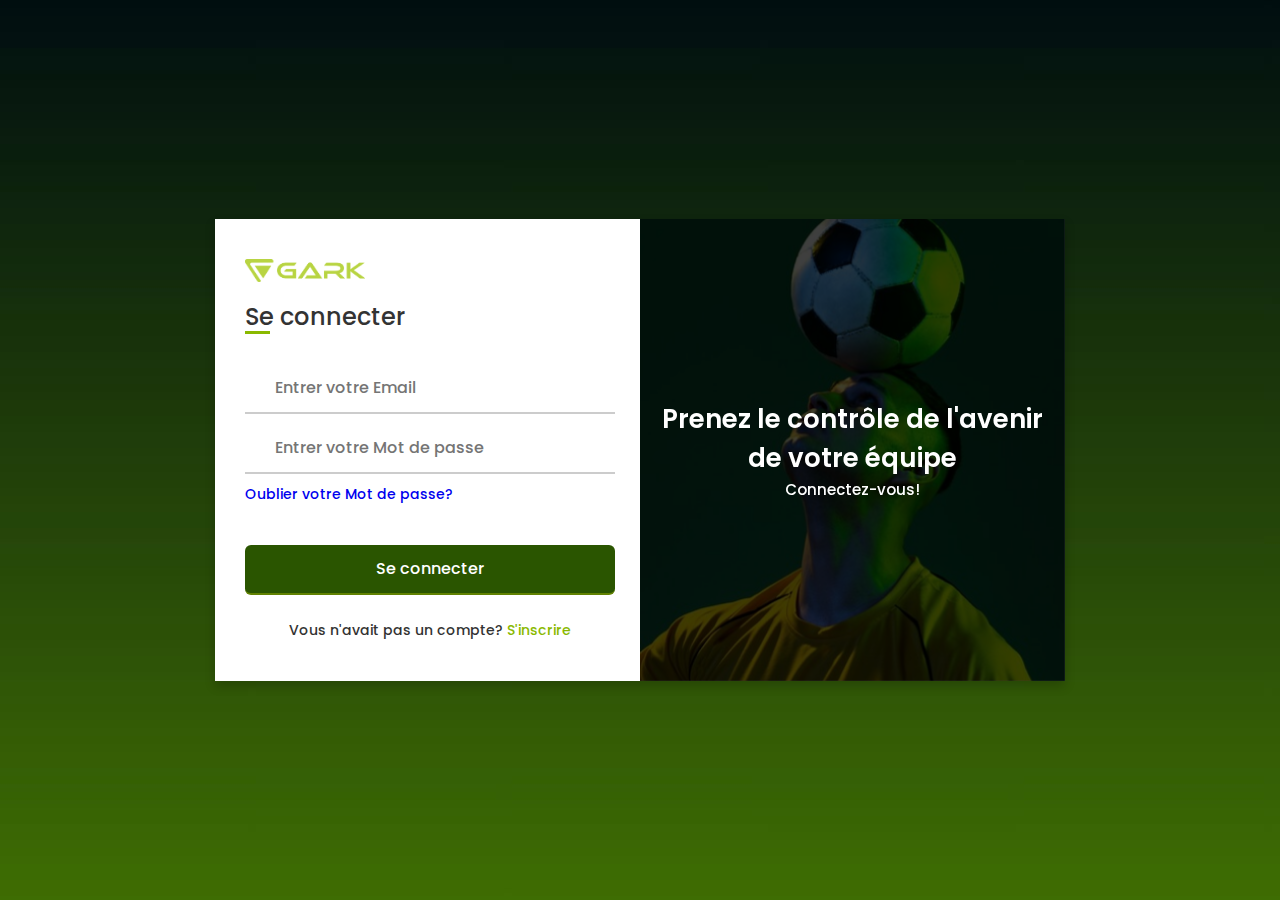
<file: html/login.html>
<!DOCTYPE html>
<!-- Coding by CodingNepal | www.codingnepalweb.com-->
<html lang="en" dir="ltr">
  <head>
    <meta charset="UTF-8">
    <title> Login and Registration Form in HTML & CSS | CodingLab </title>
    <!-- Fontawesome CDN Link -->
    <link rel="stylesheet" href="../assets/css/style1.css">
    <meta name="viewport" content="width=device-width, initial-scale=1.0">
   </head>

   

<body>
  <div class="container">
    <input type="checkbox" id="flip">
    <div class="cover">
      <div class="front">
        <img src="../assets/images/portrait-jeune-homme-joueur-football-ballon-tete-posant-isole-fond-studio-vert-neon_155003-46392.jpg" alt="">
        <div class="text">
          <span class="text-1">Prenez le contrôle de l'avenir <br> de votre équipe</span>
          <span class="text-2">Connectez-vous!</span>
        </div>
      </div>

    </div>


    <div class="forms">
        <div class="form-content">
          <div class="login-form">
            <a href="../index.html" class="logo"><img src="../assets/images/logo (1).png" alt="logo gark sport" style="width: 120px; height: auto;"></a>
                <div class="title">Se connecter</div>
                    <form action="#">
                        <div class="input-boxes">
                        <div class="input-box">
                            <i class="fas fa-envelope"></i>
                            <input type="text" placeholder="Entrer votre Email" required>
                        </div>
                        <div class="input-box">
                            <i class="fas fa-lock"></i>
                            <input type="password" placeholder="Entrer votre Mot de passe" required>
                        </div>
                        <div class="text"><a href="#">Oublier votre Mot de passe?</a></div>
                        <div class="button input-box">
                            <input type="submit" value="Se connecter">
                        </div>
                        <div class="text sign-up-text">Vous n'avait pas un compte? <label for="flip"><a href="signup.html" >S'inscrire</a></label></div>
                        </div>
                    </form>
            </div>
      


        </div>
  </div>

    
</div>
</div>
</body>
</html>
</file>
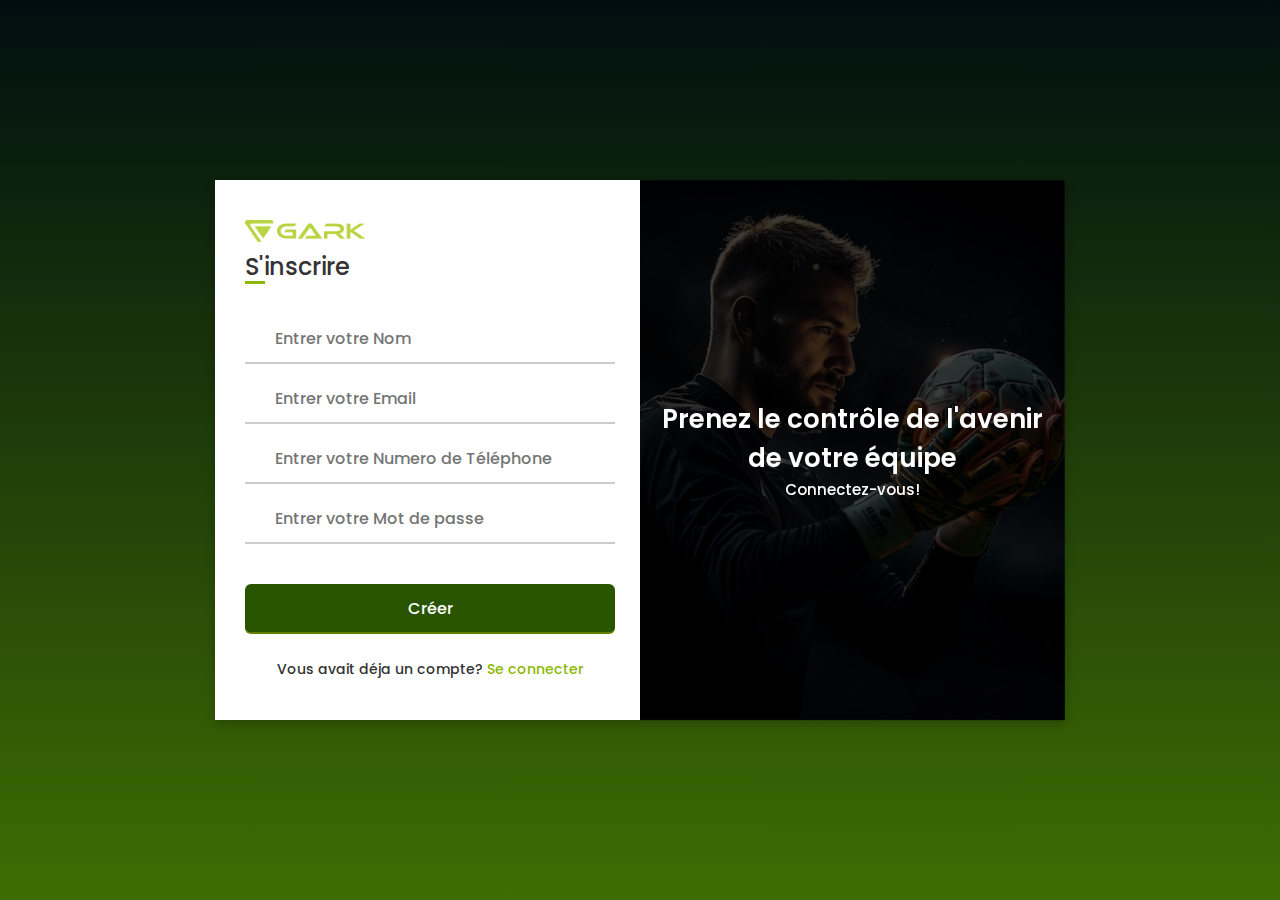
<file: html/signup.html>
<!DOCTYPE html>
<!-- Coding by CodingNepal | www.codingnepalweb.com-->
<html lang="en" dir="ltr">
  <head>
    <meta charset="UTF-8">
    <title> Login and Registration Form in HTML & CSS | CodingLab </title>
    <!-- Fontawesome CDN Link -->
    <link rel="stylesheet" href="../assets/css/style1.css">
    <meta name="viewport" content="width=device-width, initial-scale=1.0">
   </head>

   

<body>
  <div class="container">
    <input type="checkbox" id="flip">
    <div class="cover">
      <div class="front">
        <img src="../assets/images/joueur-football-ballon-pendant-match_23-2150821468.jpg" alt="">
        <div class="text">
          <span class="text-1">Prenez le contrôle de l'avenir <br> de votre équipe</span>
          <span class="text-2">Connectez-vous!</span>
        </div>
      </div>

    </div>


    <div class="forms">
        <div class="form-content">

      <div class="signup-form">
        <a href="../index.html" class="logo"><img src="../assets/images/logo (1).png" alt="logo gark sport" style="width: 120px; height: auto;"></a>
            <div class="title">S'inscrire</div>

                <form action="#">
                    <div class="input-boxes">


                        <div class="input-box">
                        <i class="fas"></i>
                            <input type="text" placeholder="Entrer votre Nom" required>
                        </div>

                        <div class="input-box">
                        <i class="fas"></i>
                            <input type="email" placeholder="Entrer votre Email" required>
                        </div>

                        <div class="input-box">
                            <i class="fas"></i>
                                <input type="number" placeholder="Entrer votre Numero de Téléphone" required>
                        </div>

                        <div class="input-box">
                        <i class="fas"></i>
                            <input type="password" placeholder="Entrer votre Mot de passe" required>
                        </div>

                        <div class="button input-box">
                            <input type="submit" value="Créer">
                        </div>

                        <div class="text sign-up-text">Vous avait déja un compte? <label for="flip"> <a href="login.html">Se connecter</a></label></div>
                    </div>
                </form>


        </div>
  </div>

    
</div>
</div>
</body>
</html>
</file>
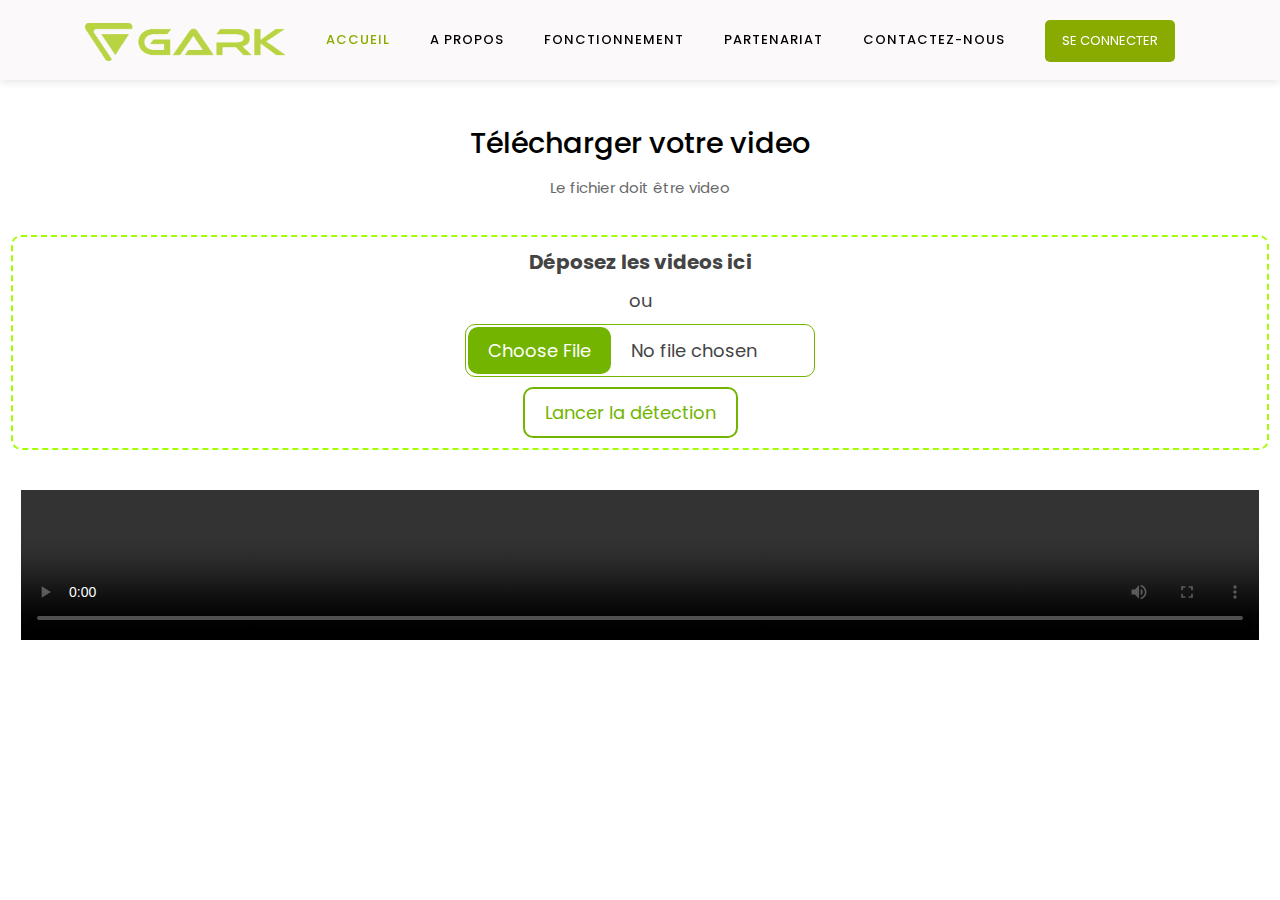
<file: html/uplode.html>
<!DOCTYPE html>
<html lang="en">
<head>
  <meta charset="UTF-8">
  <meta name="viewport" content="width=device-width, initial-scale=1.0">
  <title>Video Upload</title>
  <link rel="stylesheet" href="../assets/css/styleuplode.css">
  <link rel="stylesheet" href="../assets/css/templatemo-training-studio.css">
</head>


<!-- ***** Header Area Start ***** -->
<header class="header-area header-sticky">
  <div class="container">
      <div class="row">
          <div class="col-12">
              <nav class="main-nav">
                  <!-- ***** Logo Start ***** -->
                  
                  <a href="index.html" class="logo"><img src="../assets/images/logo (1).png" alt="logo gark sport" style="width: 200px; height: auto;"></a>
                  <link rel="stylesheet" type="text/css" href="../assets/css/bootstrap.min.css">

                  <link rel="stylesheet" type="text/css" href="../assets/css/font-awesome.css">
              
                  <link rel="stylesheet" href="../assets/css/templatemo-training-studio.css">
                  <!-- ***** Logo End ***** -->
                  <!-- ***** Menu Start ***** -->
                  <ul class="nav">
                      <li class="scroll-to-section"><a href="../index.html#top" class="active">Accueil</a></li>
                      <li class="scroll-to-section"><a href="../index.html#features">A Propos</a></li>
                      <li class="scroll-to-section"><a href="../index.html#our-classes">Fonctionnement</a></li>
                      <li class="scroll-to-section"><a href="../index.html#schedule">Partenariat</a></li>
                      <li class="scroll-to-section"><a href="../index.html#contact-us">Contactez-nous</a></li> 
                      <li class="main-button "><a href="../html/login.html">Se connecter</a></li>
                  </ul>        
                  <a class='menu-trigger'>
                      <span>Menu</span>
                  </a>
                  <!-- ***** Menu End ***** -->
              </nav>
          </div>
      </div>
  </div>
</header>
<!-- ***** Header Area End ***** -->



<body>
<!-- <div class="concon"> -->
<div class="uplcontainer">
  <form class="form">
    <span class="form-title">Télécharger votre video</span>
    <p class="form-paragraph">
        Le fichier doit être video 
      </p>
     <label for="file-input" class="drop-container">
    <span class="drop-title">Déposez les videos ici</span>
    ou
    <input type="file" id="fileInput" accept="video/*">
    <input type="submit" id="détection" value="Lancer la détection">
  </label>
  </form>
</div>
<!-- </div> -->

<div class="video-container">
  <video id="myVideo" controls></video>
  <div id="loading">Loading...</div>
</div>

<footer></footer>
  <script src="../assets/js/scriptuplode.js"></script>
   <!-- jQuery -->
   <script src="../assets/js/jquery-2.1.0.min.js"></script>

   <!-- Bootstrap -->
   <script src="../assets/js/popper.js"></script>
   <script src="../assets/js/bootstrap.min.js"></script>

   <!-- Plugins -->
   <script src="../assets/js/scrollreveal.min.js"></script>
   <script src="../assets/js/waypoints.min.js"></script>
   <script src="../assets/js/jquery.counterup.min.js"></script>
   <script src="../assets/js/imgfix.min.js"></script> 
   <script src="../assets/js/mixitup.js"></script> 
   <script src="../assets/js/accordions.js"></script>
   
   <!-- Global Init -->
   <script src="../assets/js/custom.js"></script>
</body>
</html>
</file>
<file: assets/css/style1.css>
/* Google Font Link */
@import url('https://fonts.googleapis.com/css2?family=Poppins:wght@200;300;400;500;600;700&display=swap');
*{
  margin: 0;
  padding: 0;
  box-sizing: border-box;
  font-family: "Poppins" , sans-serif;
}
body{
  min-height: 100vh;
  display: flex;
  align-items: center;
  justify-content: center;
  background-image: url('../images/bg.jpg');
  padding: 30px;
}
.container{
  position: relative;
  max-width: 850px;
  width: 100%;
  background: #fff;
  padding: 40px 30px;
  box-shadow: 0 5px 10px rgba(0,0,0,0.2);
  perspective: 2700px;
}
.container .cover{
  position: absolute;
  top: 0;
  left: 50%;
  height: 100%;
  width: 50%;
  z-index: 98;
  transition: all 1s ease;
  transform-origin: left;
  transform-style: preserve-3d;
}

/* Styles pour les messages flash */
.alert {
  padding: 15px;
  margin-top:10px;
  border: 1px solid transparent;
  border-radius: 4px;
}

.alert-error {
  color: #721c24;
  background-color: #f8d7da;
  border-color: #f5c6cb;
}
.alert-vide {
  color: #06006f;
  background-color: #d7f7ff;
  border-color: #d7f7ff;
}

.alert-success {
  color: #155724;
  background-color: #d4edda;
  border-color: #c3e6cb;
}

 .container .cover .front,
 .container .cover .back{
  position: absolute;
  top: 0;
  left: 0;
  height: 100%;
  width: 100%;
}

.container .cover::before,
.container .cover::after{
  content: '';
  position: absolute;
  height: 100%;
  width: 100%;
  background: #000000;
  opacity: 0.5;
  z-index: 12;
}


.login-form .logo {
    margin-bottom:10px;
    display: block;
    margin-left: auto;
    margin-right: auto;
  }

.container .cover img{
  position: absolute;
  height: 100%;
  width: 100%;
  object-fit: cover;
  z-index: 10;
}

.container .cover .text{
  position: absolute;
  z-index: 130;
  height: 100%;
  width: 100%;
  display: flex;
  flex-direction: column;
  align-items: center;
  justify-content: center;
}

  
.cover .text .text-1,
.cover .text .text-2{
  font-size: 26px;
  font-weight: 600;
  color: #fff;
  text-align: center;
}
.cover .text .text-2{
  font-size: 15px;
  font-weight: 500;
}
.container .forms{
  height: 100%;
  width: 100%;
  background: #fff;
}
.container .form-content{
  display: flex;
  align-items: center;
  justify-content: space-between;
}
.form-content .login-form,
.form-content .signup-form{
  width: calc(100% / 2 - 25px);
}
.forms .form-content .title{
  position: relative;
  font-size: 24px;
  font-weight: 500;
  color: #333;
}
.forms .form-content .title:before{
  content: '';
  position: absolute;
  left: 0;
  bottom: 0;
  height: 3px;
  width: 25px;
  background: #8ab900;
}
.forms .signup-form  .title:before{
  width: 20px;
}
.forms .form-content .input-boxes{
  margin-top: 30px;
}
.forms .form-content .input-box{
  display: flex;
  align-items: center;
  height: 50px;
  width: 100%;
  margin: 10px 0;
  position: relative;
}
.form-content .input-box input{
  height: 100%;
  width: 100%;
  outline: none;
  border: none;
  padding: 0 30px;
  font-size: 16px;
  font-weight: 500;
  border-bottom: 2px solid rgba(0,0,0,0.2);
  transition: all 0.3s ease;
}
.form-content .input-box input:focus,
.form-content .input-box input:valid{
  border-color: #618201;
}
.form-content .input-box i{
  position: absolute;
  color: #618201;
  font-size: 17px;
}
.forms .form-content .text{
  font-size: 14px;
  font-weight: 500;
  color: #333;
}
.forms .form-content .text a{
  text-decoration: none;
}
.forms .form-content .text a:hover{
  text-decoration: underline;
}
.forms .form-content .button{
  color: #fff;
  margin-top: 40px;
}
.forms .form-content .button input{
  color: #fff;
  background:#2a5500;
  border-radius: 6px;
  padding: 0;
  cursor: pointer;
  transition: all 0.4s ease;
}
.forms .form-content .button input:hover{
  background:#8ab900;
}
.forms .form-content label a{
  color: #8ab900;
  cursor: pointer;
}
.forms .form-content label:hover{
  text-decoration: underline;
}
.forms .form-content .login-text,
.forms .form-content .sign-up-text{
  text-align: center;
  margin-top: 25px;
}




.container #flip{
  display: none;
}
@media (max-width: 730px) {
  .container .cover{
    display: none;
  }
  .form-content .login-form,
  .form-content .signup-form{
    width: 100%;
  }
  .form-content .signup-form{
    display: none;
  }
  .container #flip:checked ~ .forms .signup-form{
    display: block;
  }
  .container #flip:checked ~ .forms .login-form{
    display: none;
  }
}
</file>
<file: assets/css/styleuplode.css>
#loading {
    color:aliceblue;
    position: absolute;
    top: 50%;
    left: 50%;
    transform: translate(-50%, -50%);
    font-size: 2rem;
    display: none;
  }
  .video-container {
    border: 1px solid #ffffff;
    padding: 20px;
    position: relative;
    text-align: center;
  }
  #myVideo {
    width: 100%;
    margin-bottom: 20px;
  }
  
  #loading {
    text-align: center;
    font-size: 18px;
  }
 
  

.uplcontainer {
    margin-top: 7%;
    background-color: #fff;
    border-radius: 20px;
    padding: 2rem .7rem .7rem .7rem;
    text-align: center;
    font-size: 1.125rem;
    max-width: 100%;
  }
  
  .form-title {
    color: #000000;
    font-size: 1.8rem;
    font-weight: 500;
  }
  
  .form-paragraph {
    margin-top: 10px;
    font-size: 0.9375rem;
    color: rgb(105, 105, 105);
  }
  
  .drop-container {
    background-color: #fff;
    position: relative;
    display: flex;
    gap: 10px;
    flex-direction: column;
    justify-content: center;
    align-items: center;
    padding: 10px;
    margin-top: 2.1875rem;
    border-radius: 10px;
    border: 2px dashed rgb(162, 255, 2);
    color: #444444;
    cursor: pointer;
    transition: background .2s ease-in-out, border .2s ease-in-out;
  }
  
  .drop-container:hover {
    background: rgba(0, 140, 255, 0.164);
    border-color: rgba(17, 17, 17, 0.616);
  }
  
  .drop-container:hover .drop-title {
    color: #222;
  }
  
  .drop-title {
    color: #444;
    font-size: 20px;
    font-weight: bold;
    text-align: center;
    transition: color .2s ease-in-out;
  }
  
  #fileInput {
    width: 350px;
    max-width: 100%;
    color: #444;
    padding: 2px;
    background: #fff;
    border-radius: 10px;
    border: 1px solid#72b400;
  }
  
  #fileInput::file-selector-button {
    margin-right: 20px;
    border: none;
    background: #72b400;
    padding: 10px 20px;
    border-radius: 10px;
    color: #fff;
    cursor: pointer;
    transition: background .2s ease-in-out;
  }
  
  #fileInput::file-selector-button:hover {
    background: #76a001;
  }

#détection{
  margin-right: 20px;
    border: none;
    background: #f4f5f400;
    padding: 10px 20px;
    border-radius: 10px;
    color: #72b400;
    cursor: pointer;
    transition: ease-out 0.5s;
    border: 2px solid #72b400;
    border-radius: 10px;
    box-shadow: inset 0 0 0 0 #72b400;
}

#détection:hover{
    color: white;
    box-shadow: inset 0 -100px 0 0 #72b400;
}



  /* 
  ---------------------------------------------
  header
  --------------------------------------------- 
  */
  
  header {
    background-color: rgb(251, 249, 249)!important;
    height: 80px!important;
    position: fixed!important;
    top: 0px;
    left: 0px;
    right: 0px;
    box-shadow: 0px 0px 10px rgba(0,0,0,0.15)!important;
  }
  
  header .logo,
  .background-header .main-nav .nav li a {
    color: #232d39!important;
  }
  
  header .main-nav .nav li:last-child a {
    color: #fff !important;
  }
  header .main-nav .nav li a {
    color: #000000 !important;
  }
  
  header .main-nav .nav li:last-child a:hover {
    color: #89ab00!important;
  }
  
  header .main-nav .nav li:hover a {
    color: #89ab00!important;
  }
  
  header .nav li a.active {
    color: #000000!important;
  }
  
  .header-area {
    position: absolute;
    top: 0px;
    left: 0px;
    right: 0px;
    z-index: 100;
    height: 80px;
    background: rgba(250, 250, 250, 0);
    -webkit-transition: all .5s ease 0s;
    -moz-transition: all .5s ease 0s;
    -o-transition: all .5s ease 0s;
    transition: all .5s ease 0s;
  }
  
  .header-area .main-nav {
    min-height: 80px;
    background: transparent;
  }
  
  .header-area .main-nav .logo {
    line-height: 80px;
    color: #fff;
    font-size: 32px;
    font-weight: 800;
    text-transform: uppercase;
    float: left;
    -webkit-transition: all 0.3s ease 0s;
    -moz-transition: all 0.3s ease 0s;
    -o-transition: all 0.3s ease 0s;
    transition: all 0.3s ease 0s;
  }
  
   
  .header-area .main-nav .nav {
    float: right;
    margin-top: 27px;
    margin-right: 0px;
    background-color: transparent;
    -webkit-transition: all 0.3s ease 0s;
    -moz-transition: all 0.3s ease 0s;
    -o-transition: all 0.3s ease 0s;
    transition: all 0.3s ease 0s;
    position: relative;
    z-index: 999;
  }
  
  .header-area .main-nav .nav li {
    padding-left: 20px;
    padding-right: 20px;
  }
  
  .header-area .main-nav .nav li a {
    display: block;
    font-weight: 500;
    font-size: 13px;
    color: #7a7a7a;
    text-transform: uppercase;
    -webkit-transition: all 0.3s ease 0s;
    -moz-transition: all 0.3s ease 0s;
    -o-transition: all 0.3s ease 0s;
    transition: all 0.3s ease 0s;
    height: 40px;
    line-height: 40px;
    border: transparent;
    letter-spacing: 1px;
  }
  
  .header-area .main-nav .nav li a {
    color: #fff;
  }
  
  .header-area .main-nav .nav li:last-child a {
    display: inline-block;
    font-size: 13px;
    padding: 11px 17px;
    background-color: #89ab00;
    color: #fff;
    text-align: center;
    font-weight: 400;
    letter-spacing: 0px;
    text-transform: uppercase;
    transition: all .3s;
    height: auto;
    line-height: 20px;
  }
  
  .header-area .main-nav .nav li:last-child a:hover {
    background-color: #b6b4ae1e;
    opacity: 1;
  }
  
  .header-area .main-nav .nav li:hover a,
  .header-area .main-nav .nav li a.active {
    color: #89ab00!important;
    opacity: 1;
  }
  
  .background-header .main-nav .nav li:hover a,
  .background-header .main-nav .nav li a.active {
    color: #89ab00!important;
    opacity: 1;
  }
  
  .header-area .main-nav .menu-trigger {
    cursor: pointer;
    display: block;
    position: absolute;
    top: 23px;
    width: 32px;
    height: 40px;
    text-indent: -9999em;
    z-index: 99;
    right: 40px;
    display: none;
  }
  
  .header-area .main-nav .menu-trigger span,
  .header-area .main-nav .menu-trigger span:before,
  .header-area .main-nav .menu-trigger span:after {
    -moz-transition: all 0.4s;
    -o-transition: all 0.4s;
    -webkit-transition: all 0.4s;
    transition: all 0.4s;
    background-color: #1e1e1e;
    display: block;
    position: absolute;
    width: 30px;
    height: 2px;
    left: 0;
  }
  
  .background-header .main-nav .menu-trigger span,
  .background-header .main-nav .menu-trigger span:before,
  .background-header .main-nav .menu-trigger span:after {
    background-color: #1e1e1e;
  }
  
  .header-area .main-nav .menu-trigger span:before,
  .header-area .main-nav .menu-trigger span:after {
    -moz-transition: all 0.4s;
    -o-transition: all 0.4s;
    -webkit-transition: all 0.4s;
    transition: all 0.4s;
    background-color: #1e1e1e;
    display: block;
    position: absolute;
    width: 30px;
    height: 2px;
    left: 0;
    width: 75%;
  }
  
  .background-header .main-nav .menu-trigger span:before,
  .background-header .main-nav .menu-trigger span:after {
    background-color: #1e1e1e;
  }
  
  .header-area .main-nav .menu-trigger span:before,
  .header-area .main-nav .menu-trigger span:after {
    content: "";
  }
  
  .header-area .main-nav .menu-trigger span {
    top: 16px;
  }
  
  .header-area .main-nav .menu-trigger span:before {
    -moz-transform-origin: 33% 100%;
    -ms-transform-origin: 33% 100%;
    -webkit-transform-origin: 33% 100%;
    transform-origin: 33% 100%;
    top: -10px;
    z-index: 10;
  }
  
  .header-area .main-nav .menu-trigger span:after {
    -moz-transform-origin: 33% 0;
    -ms-transform-origin: 33% 0;
    -webkit-transform-origin: 33% 0;
    transform-origin: 33% 0;
    top: 10px;
  }
  
  .header-area .main-nav .menu-trigger.active span,
  .header-area .main-nav .menu-trigger.active span:before,
  .header-area .main-nav .menu-trigger.active span:after {
    background-color: transparent;
    width: 100%;
  }
  
  .header-area .main-nav .menu-trigger.active span:before {
    -moz-transform: translateY(6px) translateX(1px) rotate(45deg);
    -ms-transform: translateY(6px) translateX(1px) rotate(45deg);
    -webkit-transform: translateY(6px) translateX(1px) rotate(45deg);
    transform: translateY(6px) translateX(1px) rotate(45deg);
    background-color: #1e1e1e;
  }
  
  .background-header .main-nav .menu-trigger.active span:before {
    background-color: #1e1e1e;
  }
  
  .header-area .main-nav .menu-trigger.active span:after {
    -moz-transform: translateY(-6px) translateX(1px) rotate(-45deg);
    -ms-transform: translateY(-6px) translateX(1px) rotate(-45deg);
    -webkit-transform: translateY(-6px) translateX(1px) rotate(-45deg);
    transform: translateY(-6px) translateX(1px) rotate(-45deg);
    background-color: #1e1e1e;
  }
  
  .background-header .main-nav .menu-trigger.active span:after {
    background-color: #1e1e1e;
  }
  
  .header-area.header-sticky {
    min-height: 80px;
  }
  
  .header-area.header-sticky .nav {
    margin-top: 20px !important;
  }
  
  .header-area.header-sticky .nav li a.active {
    color: #89ab00;
  }
  
  @media (max-width: 1200px) {
    .header-area .main-nav .nav li {
      padding-left: 12px;
      padding-right: 12px;
    }
    .header-area .main-nav:before {
      display: none;
    }
  }
  
  @media (max-width: 767px) {
    .header-area .main-nav .logo {
      color: #1e1e1e;
    }
    .header-area.header-sticky .nav li a:hover,
    .header-area.header-sticky .nav li a.active {
      color: #89ab00!important;
      opacity: 1;
    }
    .header-area {
      background-color: #f7f7f7;
      padding: 0px 15px;
      height: 80px;
      box-shadow: none;
      text-align: center;
    }
    .header-area .container {
      padding: 0px;
    }
    .header-area .logo {
      margin-left: 30px;
    }
    .header-area .menu-trigger {
      display: block !important;
    }
    .header-area .main-nav {
      overflow: hidden;
    }
    .header-area .main-nav .nav {
      float: none;
      width: 100%;
      display: none;
      -webkit-transition: all 0s ease 0s;
      -moz-transition: all 0s ease 0s;
      -o-transition: all 0s ease 0s;
      transition: all 0s ease 0s;
      margin-left: 0px;
    }
    .header-area .main-nav .nav li:first-child {
      border-top: 1px solid #eee;
    }
    .header-area .main-nav .nav li:last-child {
      width: 100%;
      background-color: #89ab00;
      color: #fff;
    }
    .header-area .main-nav .nav li:last-child a {
      background-color: #89ab00!important;
    }
    .header-area .main-nav .nav li:last-child a:hover,
    .header-area .main-nav .nav li:last-child:hover a {
      background-color: #89ab00!important;
      color: #fff!important;
    }
    .header-area.header-sticky .nav {
      margin-top: 80px !important;
    }
    .header-area .main-nav .nav li {
      width: 100%;
      background: #fff;
      border-bottom: 1px solid #eee;
      padding-left: 0px !important;
      padding-right: 0px !important;
    }
    .header-area .main-nav .nav li a {
      height: 50px !important;
      line-height: 50px !important;
      padding: 0px !important;
      border: none !important;
      background: #f7f7f7 !important;
      color: #232d39 !important;
    }
    .header-area .main-nav .nav li:last-child a {
      color: #fff!important;
    }
    .header-area .main-nav .nav li a:hover {
      background: #eee !important;
      color: #89ab00!important;
    }
    .header-area .main-nav .nav li.submenu ul {
      position: relative;
      visibility: inherit;
      opacity: 1;
      z-index: 1;
      transform: translateY(0%);
      transition-delay: 0s, 0s, 0.3s;
      top: 0px;
      width: 100%;
      box-shadow: none;
      height: 0px;
    }
    .header-area .main-nav .nav li.submenu ul li a {
      font-size: 12px;
      font-weight: 400;
    }
    .header-area .main-nav .nav li.submenu ul li a:hover:before {
      width: 0px;
    }
    .header-area .main-nav .nav li.submenu ul.active {
      height: auto !important;
    }
    .header-area .main-nav .nav li.submenu:after {
      color: #3B566E;
      right: 25px;
      font-size: 14px;
      top: 15px;
    }
    .header-area .main-nav .nav li.submenu:hover ul, .header-area .main-nav .nav li.submenu:focus ul {
      height: 0px;
    }
  }
  
  @media (min-width: 767px) {
    .header-area .main-nav .nav {
      display: flex !important;
    }
  }
</file>
<file: assets/css/templatemo-training-studio.css>
/*

TemplateMo 548 Training Studio

https://templatemo.com/tm-548-training-studio

*/

/* ---------------------------------------------
Table of contents
------------------------------------------------
01. font & reset css
02. reset
03. global styles
04. header
05. banner
06. features
07. testimonials
08. contact
09. footer
10. preloader
11. search
12. portfolio

--------------------------------------------- */
/* 
---------------------------------------------
font & reset css
--------------------------------------------- 
*/
@import url("https://fonts.googleapis.com/css?family=Poppins:100,100i,200,200i,300,300i,400,400i,500,500i,600,600i,700,700i,800,800i,900,900i");
/* 
---------------------------------------------
reset
--------------------------------------------- 
*/
html, body, div, span, applet, object, iframe, h1, h2, h3, h4, h5, h6, p, blockquote, div
pre, a, abbr, acronym, address, big, cite, code, del, dfn, em, font, img, ins, kbd, q,
s, samp, small, strike, strong, sub, sup, tt, var, b, u, i, center, dl, dt, dd, ol, ul, li,
figure, header, nav, section, article, aside, footer, figcaption {
  margin: 0;
  padding: 0;
  border: 0;
  outline: 0;
}

.clearfix:after {
  content: ".";
  display: block;
  clear: both;
  visibility: hidden;
  line-height: 0;
  height: 0;
}

.clearfix {
  display: inline-block;
}

html[xmlns] .clearfix {
  display: block;
}

* html .clearfix {
  height: 1%;
}

ul, li {
  padding: 0;
  margin: 0;
  list-style: none;
}

header, nav, section, article, aside, footer, hgroup {
  display: block;
}

* {
  box-sizing: border-box;
}

html, body {
  font-family: 'Poppins', sans-serif;
  font-weight: 400;
  background-color: #fff;
  font-size: 16px;
  -ms-text-size-adjust: 100%;
  -webkit-font-smoothing: antialiased;
  -moz-osx-font-smoothing: grayscale;
}

a {
  text-decoration: none !important;
}

h1, h2, h3, h4, h5, h6 {
  margin-top: 0px;
  margin-bottom: 0px;
}

ul {
  margin-bottom: 0px;
}

p {
  font-size: 14px;
  line-height: 25px;
  color: #7a7a7a;
}

/* 
---------------------------------------------
global styles
--------------------------------------------- 
*/
html,
body {
  background: #fff;
  font-family: 'Poppins', sans-serif;
}

::selection {
  background: #89ab00;
  color: #fff;
}

::-moz-selection {
  background: #89ab00;
  color: #fff;
}

@media (max-width: 991px) {
  html, body {
    overflow-x: hidden;
  }
  .mobile-top-fix {
    margin-top: 30px;
    margin-bottom: 0px;
  }
  .mobile-bottom-fix {
    margin-bottom: 30px;
  }
  .mobile-bottom-fix-big {
    margin-bottom: 60px;
  }
}

.section-heading {
  text-align: center;
  width:100%;
  margin-top: 140px;
  margin-bottom: 80px;
}


.section-heading h2 {
  font-size: 28px;
  font-weight: 800;
  color: #232d39;
  text-transform: uppercase;
  letter-spacing: 0.5px;
  margin-top: 0px;
  margin-bottom: 0px;
}

.section-heading p {
  font-size: 18px;
  letter-spacing: 0.5px;
  margin-top: 0px;
  margin-bottom: 0px;
}

.section-heading h2 em {
  font-style: normal;
  color: #89ab00;
}

.section-heading img {
  margin: 20px auto;
}

.dark-bg h2 {
  color: #fff;
}

.dark-bg p {
  color: #fff;
}







.main-button a {
  display: inline-block;
  font-size: 15px;
  padding: 8px 21px;
  background-color: #89ab007f;
  color: #fff;
  text-align: center;
  font-weight: 400;
  text-transform: uppercase;
  transition: all .3s;
  border-radius: 5px;
}

.main-button a:hover{
  border: 1px solid #fff;
  color: #fff;
  background-color: rgba(184,212,66,0)
}





/* 
---------------------------------------------
header
--------------------------------------------- 
*/

.background-header {
  background: rgba(250,250,250,0.99) !important;
  height: 80px!important;
  position: fixed!important;
  top: 0px;
  left: 0px;
  right: 0px;
  box-shadow: 0px 0px 10px rgba(0,0,0,0.15)!important;
}

.background-header .logo,
.background-header .main-nav .nav li a {
  color: #232d39!important;
}

.background-header .main-nav .nav li:last-child a {
  color: #fff !important;
}

.background-header .main-nav .nav li:last-child a:hover {
  color: #fff!important;
}

.background-header .main-nav .nav li:hover a {
  color: #89ab00!important;
}

.background-header .nav li a.active {
  color: #89ab00!important;
}

.header-area {
  position: absolute;
  top: 0px;
  left: 0px;
  right: 0px;
  z-index: 100;
  height: 80px;
  background: rgba(250, 250, 250, 0);
  -webkit-transition: all .5s ease 0s;
  -moz-transition: all .5s ease 0s;
  -o-transition: all .5s ease 0s;
  transition: all .5s ease 0s;
}

.header-area .main-nav {
  min-height: 80px;
  background: transparent;
}

.header-area .main-nav .logo {
  line-height: 80px;
  color: #fff;
  font-size: 32px;
  font-weight: 800;
  text-transform: uppercase;
  float: left;
  -webkit-transition: all 0.3s ease 0s;
  -moz-transition: all 0.3s ease 0s;
  -o-transition: all 0.3s ease 0s;
  transition: all 0.3s ease 0s;
}

 
.header-area .main-nav .nav {
  float: right;
  margin-top: 27px;
  margin-right: 0px;
  background-color: transparent;
  -webkit-transition: all 0.3s ease 0s;
  -moz-transition: all 0.3s ease 0s;
  -o-transition: all 0.3s ease 0s;
  transition: all 0.3s ease 0s;
  position: relative;
  z-index: 999;
}

.header-area .main-nav .nav li {
  padding-left: 20px;
  padding-right: 20px;
}

.header-area .main-nav .nav li a {
  display: block;
  font-weight: 500;
  font-size: 13px;
  color: #7a7a7a;
  text-transform: uppercase;
  -webkit-transition: all 0.3s ease 0s;
  -moz-transition: all 0.3s ease 0s;
  -o-transition: all 0.3s ease 0s;
  transition: all 0.3s ease 0s;
  height: 40px;
  line-height: 40px;
  border: transparent;
  letter-spacing: 1px;
}

.header-area .main-nav .nav li a {
  color: #fff;
}

.header-area .main-nav .nav li:last-child a {
  display: inline-block;
  font-size: 13px;
  padding: 11px 17px;
  background-color: #89ab00;
  color: #fff;
  text-align: center;
  font-weight: 400;
  letter-spacing: 0px;
  text-transform: uppercase;
  transition: all .3s;
  height: auto;
  line-height: 20px;
}

.header-area .main-nav .nav li:last-child a:hover {
  background-color: #b6b4ae1e;
  opacity: 1;
}

.header-area .main-nav .nav li:hover a,
.header-area .main-nav .nav li a.active {
  color: #89ab00!important;
  opacity: 1;
}

.background-header .main-nav .nav li:hover a,
.background-header .main-nav .nav li a.active {
  color: #89ab00!important;
  opacity: 1;
}

.header-area .main-nav .menu-trigger {
  cursor: pointer;
  display: block;
  position: absolute;
  top: 23px;
  width: 32px;
  height: 40px;
  text-indent: -9999em;
  z-index: 99;
  right: 40px;
  display: none;
}

.header-area .main-nav .menu-trigger span,
.header-area .main-nav .menu-trigger span:before,
.header-area .main-nav .menu-trigger span:after {
  -moz-transition: all 0.4s;
  -o-transition: all 0.4s;
  -webkit-transition: all 0.4s;
  transition: all 0.4s;
  background-color: #1e1e1e;
  display: block;
  position: absolute;
  width: 30px;
  height: 2px;
  left: 0;
}

.background-header .main-nav .menu-trigger span,
.background-header .main-nav .menu-trigger span:before,
.background-header .main-nav .menu-trigger span:after {
  background-color: #1e1e1e;
}

.header-area .main-nav .menu-trigger span:before,
.header-area .main-nav .menu-trigger span:after {
  -moz-transition: all 0.4s;
  -o-transition: all 0.4s;
  -webkit-transition: all 0.4s;
  transition: all 0.4s;
  background-color: #1e1e1e;
  display: block;
  position: absolute;
  width: 30px;
  height: 2px;
  left: 0;
  width: 75%;
}

.background-header .main-nav .menu-trigger span:before,
.background-header .main-nav .menu-trigger span:after {
  background-color: #1e1e1e;
}

.header-area .main-nav .menu-trigger span:before,
.header-area .main-nav .menu-trigger span:after {
  content: "";
}

.header-area .main-nav .menu-trigger span {
  top: 16px;
}

.header-area .main-nav .menu-trigger span:before {
  -moz-transform-origin: 33% 100%;
  -ms-transform-origin: 33% 100%;
  -webkit-transform-origin: 33% 100%;
  transform-origin: 33% 100%;
  top: -10px;
  z-index: 10;
}

.header-area .main-nav .menu-trigger span:after {
  -moz-transform-origin: 33% 0;
  -ms-transform-origin: 33% 0;
  -webkit-transform-origin: 33% 0;
  transform-origin: 33% 0;
  top: 10px;
}

.header-area .main-nav .menu-trigger.active span,
.header-area .main-nav .menu-trigger.active span:before,
.header-area .main-nav .menu-trigger.active span:after {
  background-color: transparent;
  width: 100%;
}

.header-area .main-nav .menu-trigger.active span:before {
  -moz-transform: translateY(6px) translateX(1px) rotate(45deg);
  -ms-transform: translateY(6px) translateX(1px) rotate(45deg);
  -webkit-transform: translateY(6px) translateX(1px) rotate(45deg);
  transform: translateY(6px) translateX(1px) rotate(45deg);
  background-color: #1e1e1e;
}

.background-header .main-nav .menu-trigger.active span:before {
  background-color: #1e1e1e;
}

.header-area .main-nav .menu-trigger.active span:after {
  -moz-transform: translateY(-6px) translateX(1px) rotate(-45deg);
  -ms-transform: translateY(-6px) translateX(1px) rotate(-45deg);
  -webkit-transform: translateY(-6px) translateX(1px) rotate(-45deg);
  transform: translateY(-6px) translateX(1px) rotate(-45deg);
  background-color: #1e1e1e;
}

.background-header .main-nav .menu-trigger.active span:after {
  background-color: #1e1e1e;
}

.header-area.header-sticky {
  min-height: 80px;
}

.header-area.header-sticky .nav {
  margin-top: 20px !important;
}

.header-area.header-sticky .nav li a.active {
  color: #89ab00;
}

@media (max-width: 1200px) {
  .header-area .main-nav .nav li {
    padding-left: 12px;
    padding-right: 12px;
  }
  .header-area .main-nav:before {
    display: none;
  }
}

@media (max-width: 767px) {
  .header-area .main-nav .logo {
    color: #1e1e1e;
  }
  .header-area.header-sticky .nav li a:hover,
  .header-area.header-sticky .nav li a.active {
    color: #89ab00!important;
    opacity: 1;
  }
  .header-area {
    background-color: #f7f7f7;
    padding: 0px 15px;
    height: 80px;
    box-shadow: none;
    text-align: center;
  }
  .header-area .container {
    padding: 0px;
  }
  .header-area .logo {
    margin-left: 30px;
  }
  .header-area .menu-trigger {
    display: block !important;
  }
  .header-area .main-nav {
    overflow: hidden;
  }
  .header-area .main-nav .nav {
    float: none;
    width: 100%;
    display: none;
    -webkit-transition: all 0s ease 0s;
    -moz-transition: all 0s ease 0s;
    -o-transition: all 0s ease 0s;
    transition: all 0s ease 0s;
    margin-left: 0px;
  }
  .header-area .main-nav .nav li:first-child {
    border-top: 1px solid #eee;
  }
  .header-area .main-nav .nav li:last-child {
    width: 100%;
    background-color: #89ab00;
    color: #fff;
  }
  .header-area .main-nav .nav li:last-child a {
    background-color: #89ab00!important;
  }
  .header-area .main-nav .nav li:last-child a:hover,
  .header-area .main-nav .nav li:last-child:hover a {
    background-color: #89ab00!important;
    color: #fff!important;
  }
  .header-area.header-sticky .nav {
    margin-top: 80px !important;
  }
  .header-area .main-nav .nav li {
    width: 100%;
    background: #fff;
    border-bottom: 1px solid #eee;
    padding-left: 0px !important;
    padding-right: 0px !important;
  }
  .header-area .main-nav .nav li a {
    height: 50px !important;
    line-height: 50px !important;
    padding: 0px !important;
    border: none !important;
    background: #f7f7f7 !important;
    color: #232d39 !important;
  }
  .header-area .main-nav .nav li:last-child a {
    color: #fff!important;
  }
  .header-area .main-nav .nav li a:hover {
    background: #eee !important;
    color: #89ab00!important;
  }
  .header-area .main-nav .nav li.submenu ul {
    position: relative;
    visibility: inherit;
    opacity: 1;
    z-index: 1;
    transform: translateY(0%);
    transition-delay: 0s, 0s, 0.3s;
    top: 0px;
    width: 100%;
    box-shadow: none;
    height: 0px;
  }
  .header-area .main-nav .nav li.submenu ul li a {
    font-size: 12px;
    font-weight: 400;
  }
  .header-area .main-nav .nav li.submenu ul li a:hover:before {
    width: 0px;
  }
  .header-area .main-nav .nav li.submenu ul.active {
    height: auto !important;
  }
  .header-area .main-nav .nav li.submenu:after {
    color: #3B566E;
    right: 25px;
    font-size: 14px;
    top: 15px;
  }
  .header-area .main-nav .nav li.submenu:hover ul, .header-area .main-nav .nav li.submenu:focus ul {
    height: 0px;
  }
}

@media (min-width: 767px) {
  .header-area .main-nav .nav {
    display: flex !important;
  }
}


/* 
---------------------------------------------
banner
--------------------------------------------- 
*/

.main-banner {
  position: relative;
}

#bg-video {
    min-width: 100%;
    min-height: 100vh;
    max-width: 100%;
    max-height: 100vh;
    object-fit: cover;
    z-index: -1;
}

#bg-video::-webkit-media-controls {
    display: none !important;
}

.video-overlay {
    position: absolute;
    background-color: rgba(35,45,57,0.8);
    top: 0;
    left: 0;
    bottom: 7px;
    width: 100%;
}

.main-banner .caption {
  position: absolute;
  width: 50%;
  left: 71%;
  top: 50%;
  transform: translate(-50%,-50%);
}

.main-banner .caption h6 {
  margin-top: 0px;
  font-size: 18px;
  text-transform: uppercase;
  font-weight: 600;
  color: #fff;
  letter-spacing: 0.5px;
}

.main-banner .caption h4 {
  margin-top: 30px;
  margin-bottom: 25px;
  font-size: 30px;
  text-transform: uppercase;
  font-weight: 400;
  color: #fff;
  letter-spacing: 1px;
}

.main-banner .caption h4 em {
  font-style: normal;
  color: #89ab00;
  font-weight:500;
}


/*
---------------------------------------------
features
---------------------------------------------
*/

#features {
  margin-bottom: 80px;
}

.feature-item {
  display: inline-block;
  margin-bottom: 60px;
}

.feature-item .left-icon img {
  float: left;
  margin-right: 30px;
}

.feature-item .right-content {
  display: inline;
}

.feature-item .right-content h4 {
  margin-top: 0px;
  margin-bottom:  7px;
  letter-spacing: 0.25px;
  color: #232d39;
  font-size: 19px;
  font-weight: 600;
  text-transform: capitalize;
}

.feature-item .right-content a.text-button {
  margin-top: 7px;
  display: inline-block;
  font-size: 13px;
  text-transform: uppercase;
  color: #89ab00;
  font-weight: 500;
}

/*
---------------------------------------------
subscribe
---------------------------------------------
*/

#call-to-action {
  padding: 120px 0px;
  background-image: url(../images/cta-bg.jpg);
  background-position: center center;
  background-repeat: no-repeat;
  background-size: cover;
  text-align: center;
}
  



.cta-content h2 {
  font-size: 36px;
  text-transform: uppercase;
  font-weight: 800;
  color: #fff;
  letter-spacing: 1px;
}

.cta-content h2 em {
  font-style: normal;
  color: #89ab00;
}

.cta-content p {
  font-size: 16px;
  color: #fff;
  margin: 15px 0px 25px 0px;
}



/*
--------------------------------------------
Our Classes
--------------------------------------------
*/

#our-classes {
  margin-bottom: 140px;
}

#tabs ul {
  margin: 0;
  padding: 0;
}
#tabs ul li {
  margin-bottom: 30px;
  display: inline-block;
  width: 100%;
}
#tabs ul li:last-child {
  margin-bottom: 0px;
}
#tabs ul li a {
  text-transform: capitalize;
  width: 100%;
  padding: 30px 30px;
  display: inline-block;
  background-color: #fff;
  box-shadow: 0px 0px 15px rgba(0,0,0,0.1);
  border-radius: 5px;
  font-size: 19px;
  color: #232d39;
  letter-spacing: 0.5px;
  font-weight: 600;
  transition: all 0.3s;
}
#tabs .main-rounded-button a {
  text-align: center;
  padding: 20px 30px;
  width: 100%;
  border-radius: 5px;
  display: inline-block;
  box-shadow: 0px 0px 15px rgba(0,0,0,0.1);
  color: #fff;
  font-size: 19px;
  letter-spacing: 0.5px;
  font-weight: 600;
  background-color: #89ab00;
}
#tabs .main-rounded-button a:hover {
  background-color: #72af02;
}
#tabs ul li a img {
  max-width: 100%;
  margin-right: 20px;
}
#tabs ul .ui-tabs-active span {
  background: #faf5b2;
  border: #faf5b2;
  line-height: 90px;
  border-bottom: none;
}
#tabs ul .ui-tabs-active a {
  color: #89ab00;
}
#tabs ul .ui-tabs-active span {
  color: #1e1e1e;
}
.tabs-content {
  margin-left: 30px;
  text-align: left;
  display: inline-block;
  transition: all 0.3s;
}
.tabs-content img {
  max-width: 100%;
  overflow: hidden;
  border-radius: 5px;
}
.tabs-content h4 {
  font-size: 23px;
  font-weight: 700;
  color: #232d39;
  letter-spacing: 0.5px;
  margin-bottom: 20px;
  margin-top: 30px;
}
.tabs-content p {
  font-size: 14px;
  color: #7a7a7a;
  margin-bottom: 28px;
}


/* 
---------------------------------------------
schedule
--------------------------------------------- 
*/

#schedule {
  padding: 0px 0px 140px 0px;
  background-image: url(../images/schedule-bg.jpg);
  background-position: center center;
  background-repeat: no-repeat;
  background-size: cover;
}

#schedule table {
  width: 100%;
  text-align: center;
  border: 1px solid #fff;
}

#schedule table tbody {
  border-top: 1px solid #fff; 
}

#schedule table tbody tr {
  border-bottom: 1px solid #fff;
}

#schedule table tbody tr td {
  border-right: 1px solid #fff;
  height: 100px;
}

#schedule table tr td {
  color: #fff;
  font-size: 13px;
  text-transform: capitalize;
  font-weight: 500;
  letter-spacing: 0.25px;
}

.schedule-table.filtering .ts-item {
    opacity: 0;
    transition: all 0.5s;
}

.schedule-table.filtering .ts-item.show {
    opacity: 1;
    transition: all 0.5s;
}

#schedule .filters {
  margin-bottom: 40px;
}
#schedule .filters ul {
  padding: 0;
  text-align: center;
}
#schedule .filters ul li {
  list-style: none;
  display: inline;
  cursor: pointer;
  position: relative;
  margin-right: 10px;
  font-size: 15px;
  font-weight: 500;
  color: #fff;
  text-transform: capitalize;
  -webkit-transition: all 0.3s ease-in-out;
  -moz-transition: all 0.3s ease-in-out;
  -o-transition: all 0.3s ease-in-out;
  -ms-transition: all 0.3s ease-in-out;
  transition: all 0.3s ease-in-out;
}
#schedule .filters ul li:after {
  content: "/";
  margin-left: 10px;
  color: #fff;
}
#schedule .filters ul li:last-child {
  margin-right: 0px;
}
#schedule .filters ul li:last-child::after {
  display: none;
}
#schedule .filters ul li.active,
#schedule .filters ul li:hover {
  color: #89ab00;
}
#schedule .filters-content {
  margin-top: 50px;
}
#schedule .filters-content .show {
  opacity: 1;
  visibility: visible;
  transition: all 350ms;
}
#schedule .filters-content .hide {
  opacity: 0;
  visibility: hidden;
  transition: all 350ms;
}


/* 
---------------------------------------------
trainers
--------------------------------------------- 
*/

#trainers .trainer-item {
  background-color: #fff;
  border-radius: 5px;
  box-shadow: 0px 0px 15px rgba(0,0,0,0.1);
  padding: 40px;
}

#trainers .trainer-item img {
  width: 100%;
  border-radius: 5px;
}

#trainers .trainer-item span {
  font-size: 13px;
  font-weight: 500;
  color: #89ab00;
  display: inline-block;
  margin-top: 25px;
  margin-bottom: 10px;
}

#trainers .trainer-item h4 {
  font-size: 19px;
  font-weight: 600;
  color: #232d39;
  letter-spacing: 0.5px;
  margin-bottom: 18px;
}

#trainers .trainer-item p {
  margin-bottom: 20px;
}

#trainers .trainer-item ul.social-icons li {
  display: inline-block;
  margin-right: 12px;
}

#trainers .trainer-item ul.social-icons li:last-child {
  margin-right: 0px;
}

#trainers .trainer-item ul.social-icons li a {
  color: #232d39;
  transition: all .3s;
}

#trainers .trainer-item ul.social-icons li a:hover {
  color: #89ab00;
}


/* 
---------------------------------------------
contact
--------------------------------------------- 
*/

#contact-us {
  margin-top: 140px;
}

#contact-us .container-fluid .col-lg-6 {
  padding: 0px;
}

#contact-us .contact-form {
  padding: 80px;
  background-image: url(../images/contact-bg.jpg);
  background-position: center center;
  background-repeat: no-repeat;
  background-size: cover;
}

#contact-us .contact-form #contact {
  background-color: #fff;
  padding: 40px;
  border-radius: 5px;
}

.contact-form input,
.contact-form textarea {
  color: #7a7a7a;
  font-size: 13px;
  border: 1px solid #ddd;
  background-color: #fff;
  width: 100%;
  height: 40px;
  outline: none;
  line-height: 40px;
  padding: 0px 10px;
  -webkit-appearance: none;
  -moz-appearance: none;
  appearance: none;
  margin-bottom: 30px;
}

.contact-form textarea {
  height: 150px;
  resize: none;
}

.contact-form ::-webkit-input-placeholder { /* Edge */
  color: #7a7a7a;
}

.contact-form :-ms-input-placeholder { /* Internet Explorer 10-11 */
  color: #7a7a7a;
}

.contact-form ::placeholder {
  color: #7a7a7a;
}

.contact-form button {
  display: inline-block;
  font-size: 13px;
  padding: 11px 17px;
  background-color: #89ab00;
  color: #fff;
  text-align: center;
  font-weight: 400;
  text-transform: uppercase;
  transition: all .3s;
  border: none;
  outline: none;
  margin-top: -8px;
}

.contact-form button:hover {
  background-color: #72af02;
}




/* 
---------------------------------------------
footer
--------------------------------------------- 
*/
footer {
  text-align: center;
  padding: 30px 0px;
}

footer p {
  color: #232d39;
  font-size: 13px;
}

footer p a {
  cursor: pointer;
  color: #89ab00;
}

footer p a:hover {
  color: #89ab00;
}



/* 
---------------------------------------------
preloader
--------------------------------------------- 
*/

.js-preloader {
    position: fixed;
    top: 0;
    left: 0;
    right: 0;
    bottom: 0;
    background-color: #232d39;
    display: -webkit-box;
    display: flex;
    -webkit-box-align: center;
    align-items: center;
    -webkit-box-pack: center;
    justify-content: center;
    opacity: 1;
    visibility: visible;
    z-index: 9999;
    -webkit-transition: opacity 0.25s ease;
    transition: opacity 0.25s ease;
}

.js-preloader.loaded {
    opacity: 0;
    visibility: hidden;
    pointer-events: none;
}

@-webkit-keyframes dot {
    50% {
        -webkit-transform: translateX(96px);
        transform: translateX(96px);
    }
}

@keyframes dot {
    50% {
        -webkit-transform: translateX(96px);
        transform: translateX(96px);
    }
}

@-webkit-keyframes dots {
    50% {
        -webkit-transform: translateX(-31px);
        transform: translateX(-31px);
    }
}

@keyframes dots {
    50% {
        -webkit-transform: translateX(-31px);
        transform: translateX(-31px);
    }
}

.preloader-inner {
    position: relative;
    width: 142px;
    height: 40px;
    background: #232d39;
}

.preloader-inner .dot {
    position: absolute;
    width: 16px;
    height: 16px;
    top: 12px;
    left: 15px;
    background: #fff;
    border-radius: 50%;
    -webkit-transform: translateX(0);
    transform: translateX(0);
    -webkit-animation: dot 2.8s infinite;
    animation: dot 2.8s infinite;
}

.preloader-inner .dots {
    -webkit-transform: translateX(0);
    transform: translateX(0);
    margin-top: 12px;
    margin-left: 31px;
    -webkit-animation: dots 2.8s infinite;
    animation: dots 2.8s infinite;
}

.preloader-inner .dots span {
    display: block;
    float: left;
    width: 16px;
    height: 16px;
    margin-left: 16px;
    background: #fff;
    border-radius: 50%;
}


/* 
---------------------------------------------
responsive
--------------------------------------------- 
*/


@media (max-width: 992px) {

  .main-banner .caption h4 {
    font-size: 30px;
  }
  #features {
    margin-bottom: 110px;
  }
  #features .feature-item {
    margin-bottom: 30px;
  }
  #our-classes .tabs-content {
    margin-left: 0px;
    margin-top: 30px;
  }
  .trainer-item {
    margin-bottom: 30px;
  }
  #contact-us #map {
    margin-bottom: -7px;
  }
  #contact-us .contact-form {
    padding: 30px;
  }
  #contact-us .contact-form #contact {
    padding: 30px;
  }

}

@media (max-width: 450px) {
  .feature-item .right-content a.text-button {
    margin-left: 130px;
  }
}
</file>
